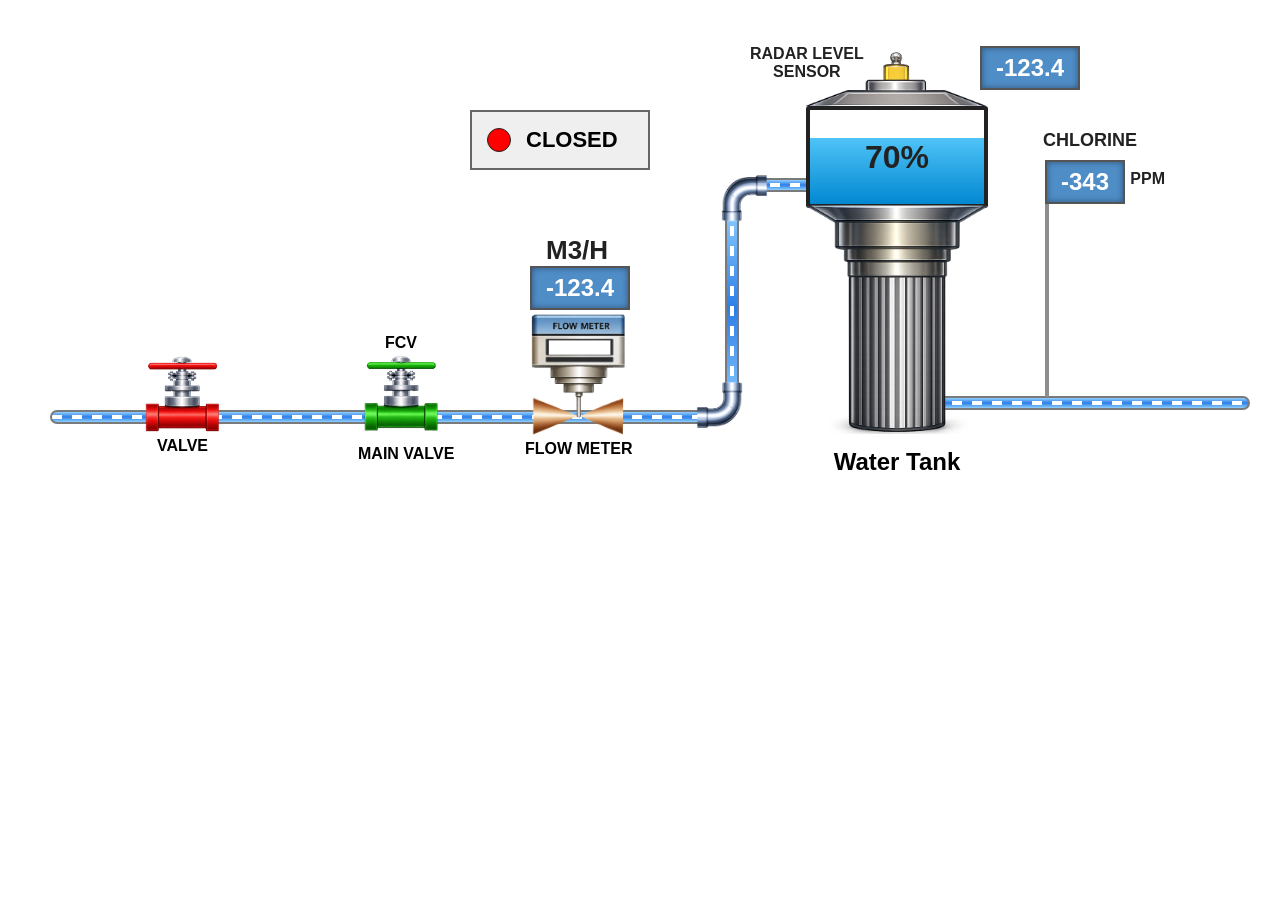
<file: html/Waterplant.html>
<!DOCTYPE html>
<html lang="en">
<head>
  <meta charset="UTF-8" />
  <meta name="viewport" content="width=device-width, initial-scale=1.0"/>
  <title>SCADA Water Plant</title>

  <style>

    *{
      margin:0;
      padding:0;
      box-sizing:border-box;
      font-family:Arial, Helvetica, sans-serif;
    }

    html,
    body{
      width:100%;
      height:100%;
      overflow:auto;
      background:#ffffff;
    }

    /* SCROLL WRAPPER */
    .scada-wrapper{
      width:100%;
      overflow:auto;
    }

    /* MAIN SCREEN */
    .plant-container{
      width:1200px;
      height:700px;
      position:relative;
      background:#ffffff;
      margin-left:50px;
       margin-top:50px
    }

    /* =========================================
       PIPE STYLES
    ========================================== */

    .pipe{
      position:absolute;
      height:14px;
      background:linear-gradient(to bottom,#8fd0ff,#2d7de6,#8fd0ff);
      border:2px solid #7a7a7a;
      border-radius:20px;
      overflow:hidden;
    }

    .pipe-flow{
      position:absolute;
      top:3px;
      left:0;
      width:100%;
      height:4px;
      background:repeating-linear-gradient(
        to right,
        #ffffff 0px,
        #ffffff 10px,
        transparent 10px,
        transparent 20px
      );
      animation:flow 1s linear infinite;
    }

    @keyframes flow{
      from{
        transform:translateX(0);
      }
      to{
        transform:translateX(20px);
      }
    }

    /* MAIN PIPE */
    .pipe-main{
      width:680px;
      left:0;
      top:360px;
    }

    /* RIGHT PIPE */
    .pipe-right{
    width: 340px;
    right: 0;
    top: 346px;
    }

    /* VERTICAL PIPE */
    .pipe-vertical{
         width: 14px;
    height: 210px;
    left: 675px;
    top: 154px;
    }

    .pipe-vertical .pipe-flow{
      width:4px;
      height:100%;
      left:3px;
      top:0;

      background:repeating-linear-gradient(
        to bottom,
        #ffffff 0px,
        #ffffff 10px,
        transparent 10px,
        transparent 20px
      );

      animation:flowVertical 1s linear infinite;
    }

    @keyframes flowVertical{
      from{
        transform:translateY(20px);
      }
      to{
        transform:translateY(0px);
      }
    }

    /* =========================================
       PIPE ELBOWS
    ========================================== */

    .elbow{
         position: absolute;
 
    }

    .elbow1 {
    position: absolute;
  
   
}

    .elbow-top{
            left: 673px;
    top: 123px;
  
    transform: rotate(270deg);
    }

    .elbow-bottom{
left: 644px;
    top: 329px;
  
    transform: rotate(90deg);
    }

    /* =========================================
       WARNING ICON
    ========================================== */

    .warning{
      position:absolute;
      top:20px;
      left:20px;
      font-size:80px;
    }

    /* =========================================
       DISPLAY BOXES
    ========================================== */

    .display{
      position:absolute;
      background:#4f8dc7;
      color:#fff;
      padding:6px 14px;
      border:2px solid #555;
      font-size:24px;
      font-weight:bold;
      box-shadow:inset 0 0 6px rgba(0,0,0,0.4);
    }

    .chlorine-display{
      left:995px;
      top:110px;
    }

   .flow-display {
    left: 480px;
    top: 216px;
}

    .level-display{
        right: 170px;
    top: -4px;
    }

    /* =========================================
       LABELS
    ========================================== */

    .label{
      position:absolute;
      color:#222;
      font-weight:bold;
    }

    .chlorine-label{
      right:113px;
      top:80px;
      font-size:18px;
    }

    .ppm{
      right:85px;
      top:120px;
      font-size:16px;
    }

    .flow-label{
   left: 496px;
    top: 185px;
    font-size: 26px;
    }

    .sensor-label{
      left:700px;
      top:-5px;
      text-align:center;
      font-size:16px;
    }

    /* =========================================
       STATUS BOX
    ========================================== */

    .status-box{
      position:absolute;
      left:420px;
      top:60px;
      width:180px;
      background:#efefef;
      border:2px solid #666;
      padding:15px;
    }

    .status{
      display:flex;
      align-items:center;
      gap:15px;
      font-size:22px;
      font-weight:bold;
    }

    .circle{
      width:24px;
      height:24px;
      border-radius:50%;
      border:1px solid #222;
    }

    .green{
      background:limegreen;
    }

    .red{
      background:red;
    }

    /* =========================================
       VALVES
    ========================================== */

    .valve{
      position:absolute;
      /* width:34px;
      height:34px;
      background:#b9b9b9;
      border:2px solid #666;
      border-radius:50%; */
    }

    /* .valve::before{
      content:"";
      position:absolute;
      width:45px;
      height:5px;
      background:red;
      top:-9px;
      left:-7px;
      border-radius:10px;
    } */

    .red-valve1{
    left: 93px;
    top: 300px;
    }

    .red-valve1 img {
        width: 80px;
    }

    .green-valve{
         left: 310px;
    top: 300px;
    }

    .red-valve-label{
      position:absolute;
          top: 87px;
    left: 14px;
    font-size: 16px;
    font-weight: bold;

    }

    .fcv{
      position:absolute;
    left: 335px;
    top: 284px;
      font-size:16px;
      font-weight:bold;
    }

    .main-valve{
      position:absolute;
      left:308px;
      top:395px;
      font-size:16px;
      font-weight:bold;
    }

    /* =========================================
       FLOW METER
    ========================================== */

    .flow-meter{
      position:absolute;
      left: 462px;
    top: 260px;
     
    }

    .flow-meter-label{
      position:absolute;
      left:475px;
      top:390px;
      font-size:16px;
      font-weight:bold;
    }

    /* =========================================
       TANK
    ========================================== */

    .tank{
      position:absolute;
      left:735px;
      top:120px;
      width:140px;
      height:250px;
      background:#d9d9d9;
      border:2px solid #8b8b8b;
    }

    .tank-top{
      width:120px;
      height:35px;
      background:#8f8f8f;
      border-radius:50% 50% 0 0;
      margin:auto;
      margin-top:-18px;
      position:relative;
    }

    .tank-water{
      position:absolute;
      top:70px;
      left:0;
      width:100%;
      height:33%;
      background:#2f95ff;
    }

    .tank-percent{
      position:absolute;
      top:90px;
      left:50%;
      transform:translateX(-50%);
      font-size:18px;
      font-weight:bold;
      z-index:2;
    }

    .tank-lines{
      position:absolute;
      width:100%;
      height:100%;
      display:flex;
      justify-content:space-evenly;
      align-items:flex-end;
      padding-bottom:15px;
    }

    .tanki-top{
        left: 750px;
    top: -7px;
    position: absolute;
    }
.tanki-bottom-main{
    position: absolute;
}
    .tank-lines span{
      width:4px;
      height:160px;
      background:#8b7d7d;
    }


    .tanki-bottom {
        left: 750px;
    top: 154px;
    position: absolute;
    }

    /* =========================================
       AUTO START
    ========================================== */

    .auto-start{
      position:absolute;
      right:120px;
      top:20px;
      width:170px;
      height:90px;
      background:#f7d1d1;
      border:2px solid #d2a5a5;
      border-radius:8px;

      display:flex;
      align-items:center;
      justify-content:center;

      font-size:32px;
      font-weight:bold;
    }

    /* =========================================
       OFF BUTTON
    ========================================== */

    .off-btn{
      position:absolute;
      right:25px;
      top:20px;

      width:85px;
      height:85px;

      border-radius:50%;
      background:red;
      border:5px solid #9a0000;

      display:flex;
      align-items:center;
      justify-content:center;

      color:#fff;
      font-size:30px;
      font-weight:bold;
    }


      .tank{
     --water-level: 70%;
    width: 182px;
    height: 102px;
    border: 4px solid #222;
    border-radius: 3px;
    position: relative;
    overflow: hidden;
    background: #fff;
        position: absolute;
    left: 756px;
    top: 56px;
    }

    /* Water */
    .tank::after{
      content:"";
      position:absolute;
      left:0;
      bottom:0;
      width:100%;
      height:var(--water-level);
      background:linear-gradient(
        to bottom,
        #4fc3f7,
        #0288d1
      );
      transition:0.5s ease;
    }

    /* Percentage Text */
    .tank .label{
      position:absolute;
      top:50%;
      left:50%;
      transform:translate(-50%, -50%);
      z-index:2;
      font-size:32px;
      font-weight:bold;
      color:#222;
    }

    .pipe-small{
          width: 229px;
    right: 273px;
    top: 128px;
    }

    .chlorine-stand{
      width: 4px;
    height: 193px;
    background: #8e8d8d;
    position: absolute;
    right: 201px;
    top: 154px;
    }

    /* =========================================
       RESPONSIVE
    ========================================== */

    @media(max-width:768px){

      .plant-container{
        transform:scale(.8);
        transform-origin:top left;
        height:600px;
      }

    }

    @media(max-width:576px){

      .plant-container{
        transform:scale(.6);
        transform-origin:top left;
        height:500px;
      }

    }

  </style>
</head>

<body>

  <div class="scada-wrapper">

    <div class="plant-container">


     

      <!-- STATUS -->
      <div class="status-box">
        <div class="status">
          <div class="circle red"></div>
          CLOSED
        </div>

      </div>

    

      <!-- MAIN PIPE -->
      <div class="pipe pipe-main">
        <div class="pipe-flow"></div>
      </div>
<!-- RIGHT PIPE -->
      <div class="pipe pipe-small">
        <div class="pipe-flow"></div>
      </div>
      <!-- RIGHT PIPE -->
      <div class="pipe pipe-right">
        <div class="pipe-flow"></div>
      </div>

      <!-- VERTICAL PIPE -->
      <div class="pipe pipe-vertical">
        <div class="pipe-flow"></div>
      </div>

      <!-- ELBOWS -->
      <div class="elbow1 elbow-top">
 <img src="./assets/images/elbow-bottom.png" alt="elbow" style="width: 47px;transform: rotate(
270deg);">

      </div>
      <div class="elbow elbow-bottom">
        <img src="./assets/images/elbow-bottom.png" alt="elbow" style="width: 47px;transform: rotate(
270deg);">
      </div>

 <div class="tanki-bottom-main"></div>
      <div class="tanki-top">
        <img src="./assets/images/tanki-head.png" alt="tanki-head" style="width: 194px;"/>
        
      </div>



        <div class="tank">
            <div class="label">70%</div>
        </div>

        <!-- ELBOWS -->
      <div class="tanki-bottom-main"></div>
      <div class="tanki-bottom">
        <img src="./assets/images/tanki-bottom.png" alt="tanki-bottom" style="width: 194px;"/>
        <h2 style="text-align: center;margin-top: 10px;">Water Tank</h2>
      </div>


      <div class="">
       
         <div class="display chlorine-display">-343</div>
                <!-- CHLORINE -->
      <div class="label chlorine-label">CHLORINE</div>
      <div class="label ppm">PPM</div>
      </div>
      <div class="chlorine-stand">

      </div>


      <!-- VALVE 1 -->
      <div class="red-valve1 valve">
        <img src="./assets/images/redd.png" alt="off"/> 
        <div class="red-valve-label">
          VALVE
        </div>
      </div>

      <!-- VALVE 2 -->
      <div class="valve green-valve">
        <img src="./assets/images/green.png" alt="off" style="width: 80px;"/> 
      </div>

      <div class="fcv">FCV</div>

      <div class="main-valve">
        
        MAIN VALVE
      </div>

      <!-- FLOW DISPLAY -->
      <div class="display flow-display">
        -123.4
      </div>

      <div class="label flow-label">
        M3/H
      </div>

      <!-- FLOW METER -->
      <div class="flow-meter">

        <img src="./assets/images/flowmeter.png"alt="flowmeter" style="width: 135px;"/>
      </div>

      <div class="flow-meter-label">
        FLOW METER
      </div>

    
   
      <!-- SENSOR -->
      <div class="label sensor-label">
        RADAR LEVEL <br>
        SENSOR
      </div>

      <!-- LEVEL DISPLAY -->
      <div class="display level-display">
        -123.4
      </div>

    </div>

  </div>

</body>
</html>
</file>
